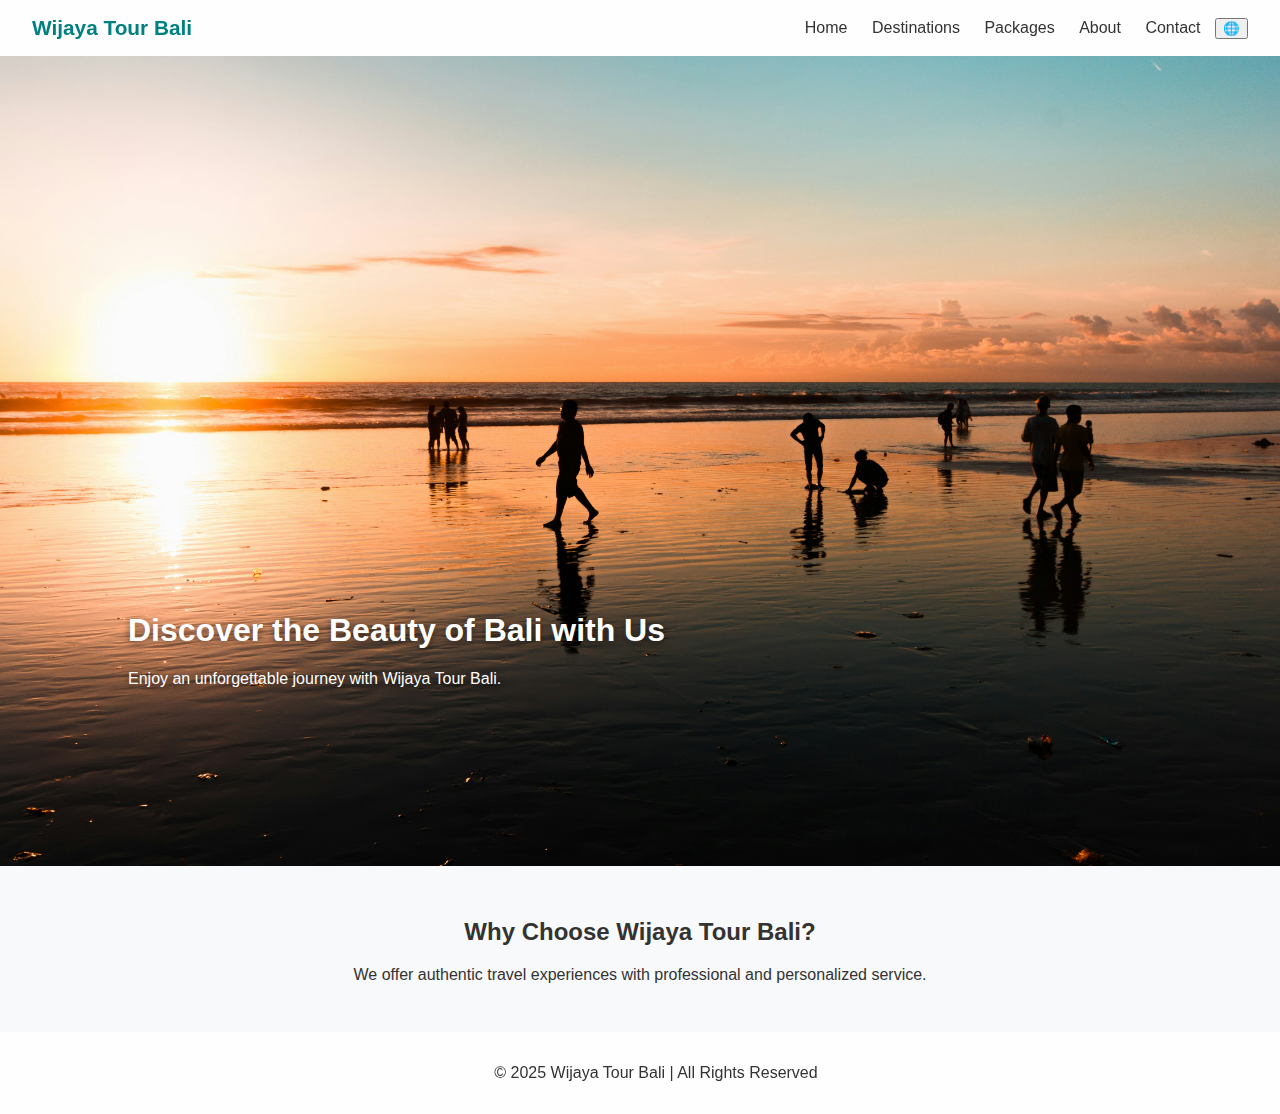
<file: index.html>
<!DOCTYPE html>
<html lang="id">
<head>
  <meta charset="UTF-8" />
  <meta name="viewport" content="width=device-width, initial-scale=1.0" />
  <title>Wijaya Tour Bali</title>
  <link rel="stylesheet" href="styles.css" />
  <script src="script.js" defer></script>
  <script src="data.js" defer></script>
</head>
<body>
  <header id="main-header"></header>

  <section class="hero-slider">
    <div class="slide" style="background-image:url('assets/hero1.jpg')">
      <div class="overlay">
        <h1 data-translate="hero_title1">Temukan Keindahan Bali Bersama Kami</h1>
        <p data-translate="hero_text1">Nikmati perjalanan tak terlupakan dengan Wijaya Tour Bali.</p>
      </div>
    </div>
    <div class="slide" style="background-image:url('assets/hero2.jpg')">
      <div class="overlay">
        <h1 data-translate="hero_title2">Eksplorasi Budaya dan Alam</h1>
        <p data-translate="hero_text2">Dari pantai eksotis hingga desa tradisional yang menawan.</p>
      </div>
    </div>
    <div class="slide" style="background-image:url('assets/hero3.jpg')">
      <div class="overlay">
        <h1 data-translate="hero_title3">Paket Liburan Lengkap</h1>
        <p data-translate="hero_text3">Pilihan fleksibel untuk wisata keluarga, honeymoon, dan petualangan.</p>
      </div>
    </div>
  </section>

  <main>
    <section class="intro">
      <h2 data-translate="section_intro">Mengapa Memilih Wijaya Tour Bali?</h2>
      <p data-translate="intro_text">
        Kami menghadirkan pengalaman perjalanan autentik dengan layanan profesional dan personal.
        Dari tour budaya hingga petualangan alam, kami siap menemani liburan impian Anda di Pulau Dewata.
      </p>
    </section>
  </main>

  <footer id="main-footer"></footer>
</body>
</html>
</file>
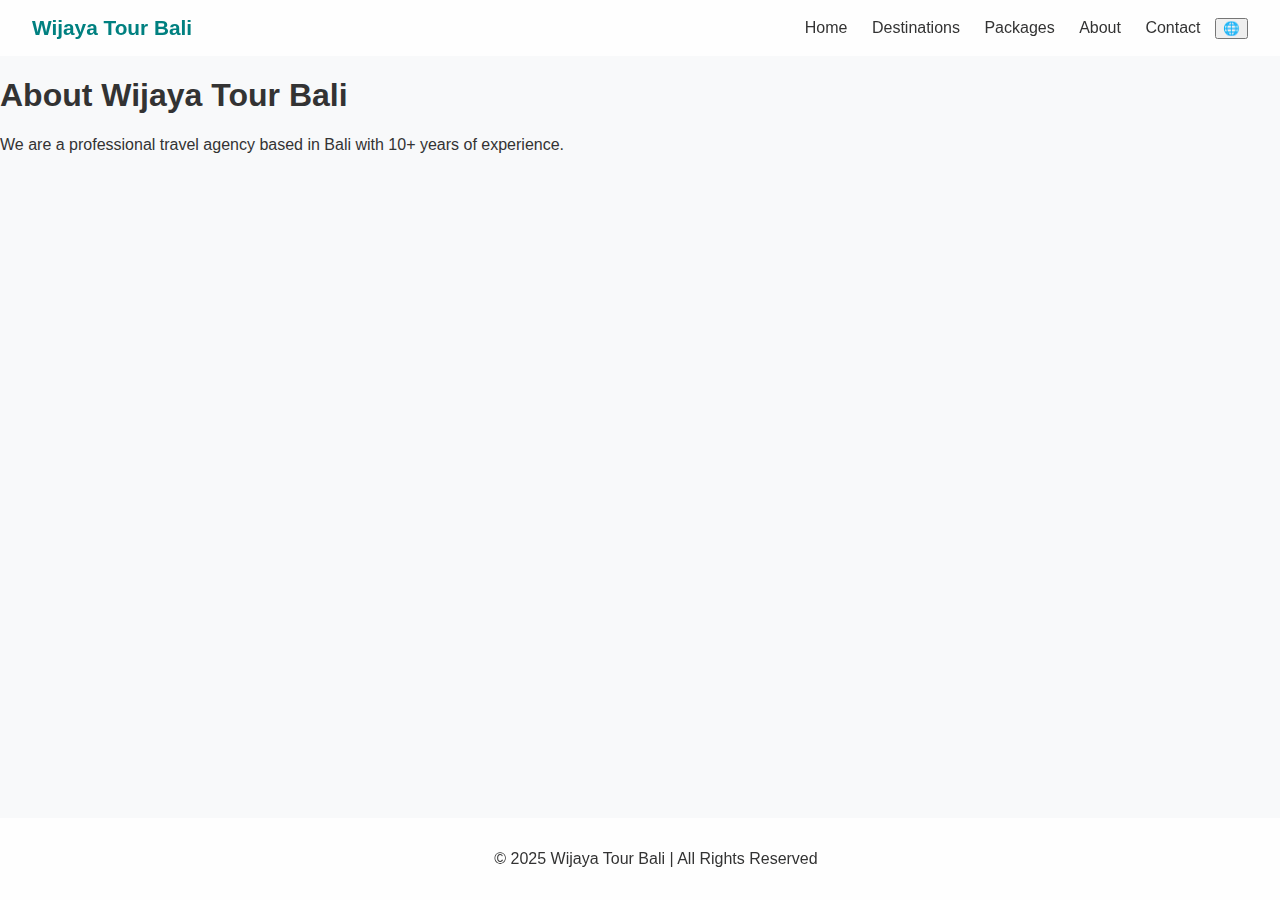
<file: about.html>
<!DOCTYPE html>
<html lang="id">
<head>
  <meta charset="UTF-8">
  <meta name="viewport" content="width=device-width, initial-scale=1.0">
  <title>Tentang Kami - Wijaya Tour Bali</title>
  <link rel="stylesheet" href="styles.css">
  <script src="script.js" defer></script>
</head>
<body>
  <header id="main-header"></header>
  <main class="content">
    <h1 data-translate="about_title">Tentang Wijaya Tour Bali</h1>
    <p data-translate="about_text">
      Kami adalah agen perjalanan profesional yang berbasis di Bali, menyediakan layanan tour berkualitas tinggi dengan pengalaman lebih dari 10 tahun. 
      Kami berkomitmen untuk menghadirkan liburan terbaik melalui keindahan alam, budaya, dan keramahan Bali.
    </p>
  </main>
  <footer id="main-footer"></footer>
</body>
</html>
</file>
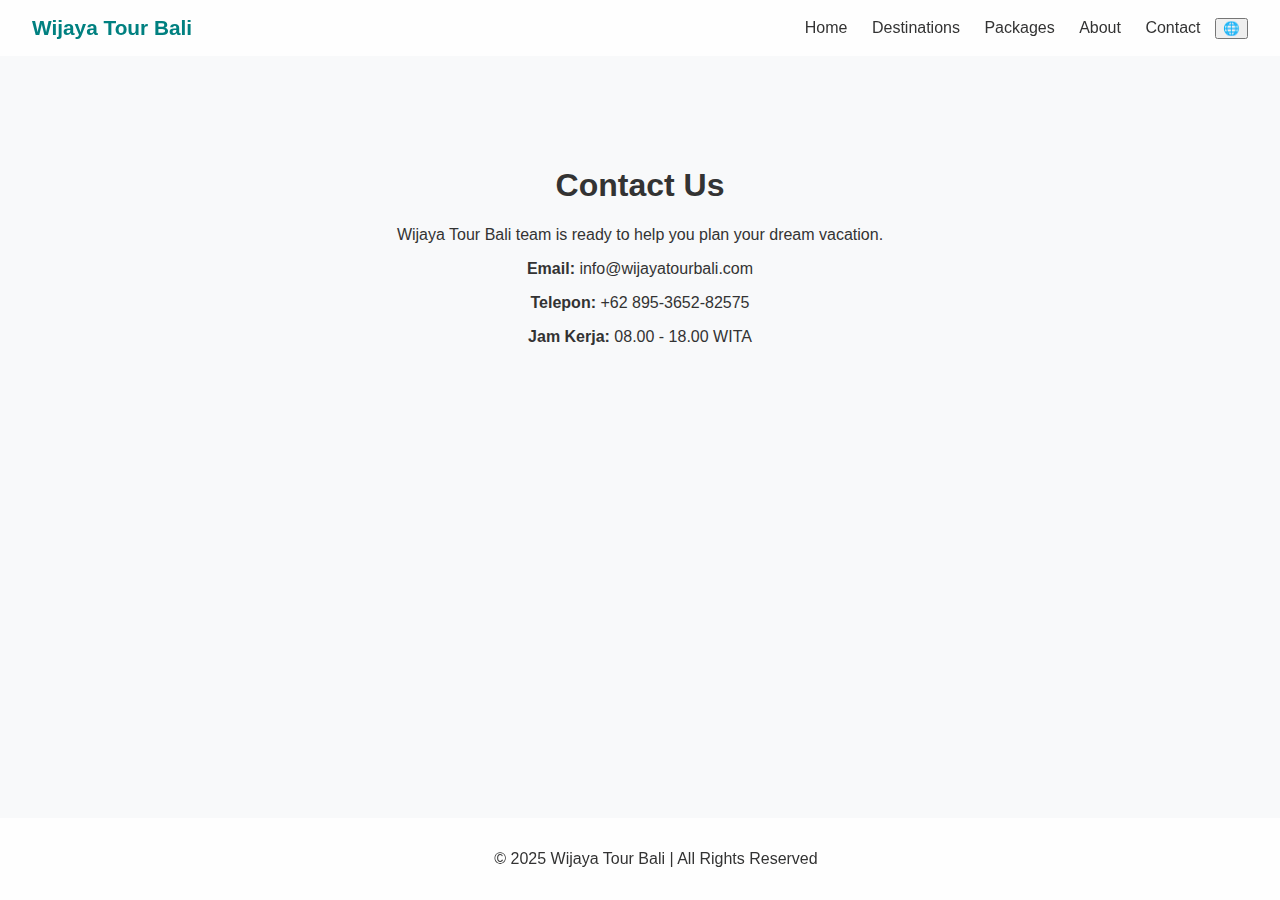
<file: contact.html>
<!DOCTYPE html>
<html lang="id">
<head>
  <meta charset="UTF-8">
  <meta name="viewport" content="width=device-width, initial-scale=1.0">
  <title>Kontak - Wijaya Tour Bali</title>
  <link rel="stylesheet" href="styles.css">
  <script src="script.js" defer></script>
</head>
<body>
  <header id="main-header"></header>
  <main class="content">
    <br />
    <br />
    <br />
    <br />
    <br />
    <center><h1 data-translate="contact_title">Hubungi Kami</h1>
    <p data-translate="contact_text">
      Tim Wijaya Tour Bali siap membantu Anda merencanakan liburan terbaik. Silakan hubungi kami melalui:
    </p>
    <div class="contact-info">
      <p><strong>Email:</strong> info@wijayatourbali.com</p>
      <p><strong>Telepon:</strong> +62 895-3652-82575</p>
      <p><strong>Jam Kerja:</strong> 08.00 - 18.00 WITA</p>
    </div></center>
  </main>
  <footer id="main-footer"></footer>
</body>
</html>
</file>
<file: styles.css>
body {
  margin: 0;
  font-family: 'Poppins', sans-serif;
  color: #333;
  background: #f8f9fa;
   display: flex;
  flex-direction: column;
   min-height: 100vh; 
}
header {
  background: rgba(255,255,255,0.8);
  backdrop-filter: blur(10px);
  padding: 1rem 2rem;
  display: flex;
  justify-content: space-between;
  align-items: center;
  position: sticky;
  top: 0;
  z-index: 10;
}

/* Footer tetap di bawah */
footer {
  background: rgba(255,255,255,0.8);
  backdrop-filter: blur(10px);
  text-align: center;
  padding: 15px 0;
  position: relative;
  bottom: 0;
  width: 100%;
  margin-top: auto;
}

.logo {
  font-weight: 700;
  font-size: 1.3rem;
  color: #008080;
}
nav a {
  margin: 0 10px;
  text-decoration: none;
  color: #333;
  transition: 0.3s;
}
nav a:hover {
  color: #008080;
}
.hero-slider {
  position: relative;
  overflow: hidden;
  height: 90vh;
}
.slide {
  position: absolute;
  width: 100%;
  height: 100%;
  background-size: cover;
  background-position: center;
  opacity: 0;
  transition: opacity 1s ease-in-out;
}
.slide.active { opacity: 1; }
.overlay {
  position: absolute;
  bottom: 20%;
  left: 10%;
  color: white;
  text-shadow: 0 2px 8px rgba(0,0,0,0.6);
}
.intro {
  text-align: center;
  padding: 2rem;
}
footer {
  text-align: center;
  padding: 1rem;
}
}
.whatsapp-float {
  position: fixed;
  right: 15px;
  bottom: 15px;
  background: #25d366;
  color: white;
  border-radius: 50%;
  width: 55px;
  height: 55px;
  display: flex;
  justify-content: center;
  align-items: center;
  font-size: 28px;
  box-shadow: 0 2px 8px rgba(0,0,0,0.3);
}
.card-grid {
  display: grid;
  grid-template-columns: repeat(auto-fit, minmax(250px, 1fr));
  gap: 20px;
  padding: 20px;
}

.card {
  background: #fff;
  border-radius: 10px;
  box-shadow: 0 2px 10px rgba(0,0,0,0.1);
  overflow: hidden;
  text-align: center;
  transition: transform 0.2s ease;
}

.card:hover {
  transform: scale(1.03);
}

.card img {
  width: 100%;
  height: 380px;
  object-fit: cover;
}

.card h3 {
  margin: 15px 0 10px;
}

.card p {
  color: #555;
  padding: 0 15px 10px;
}

.price {
  display: block;
  font-weight: bold;
  color: #007b5e;
  margin-bottom: 15px;
}
</file>
